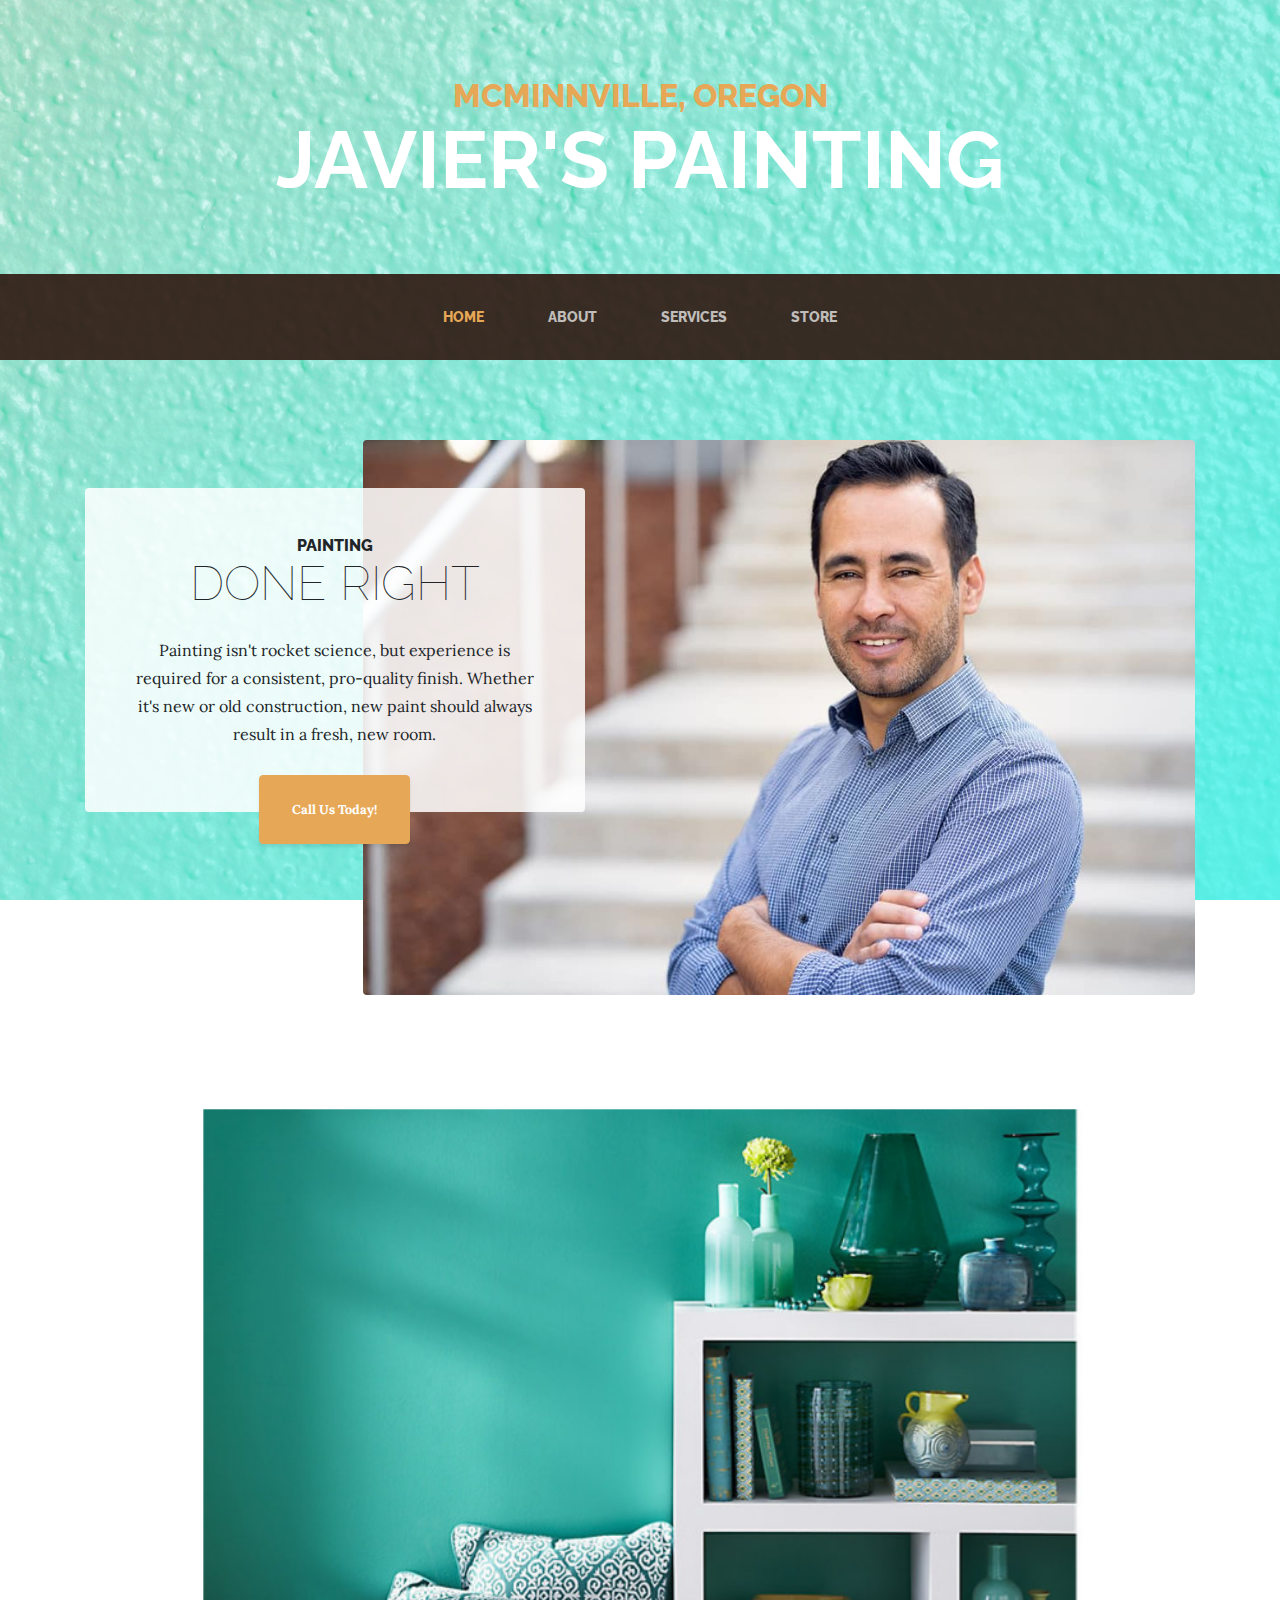
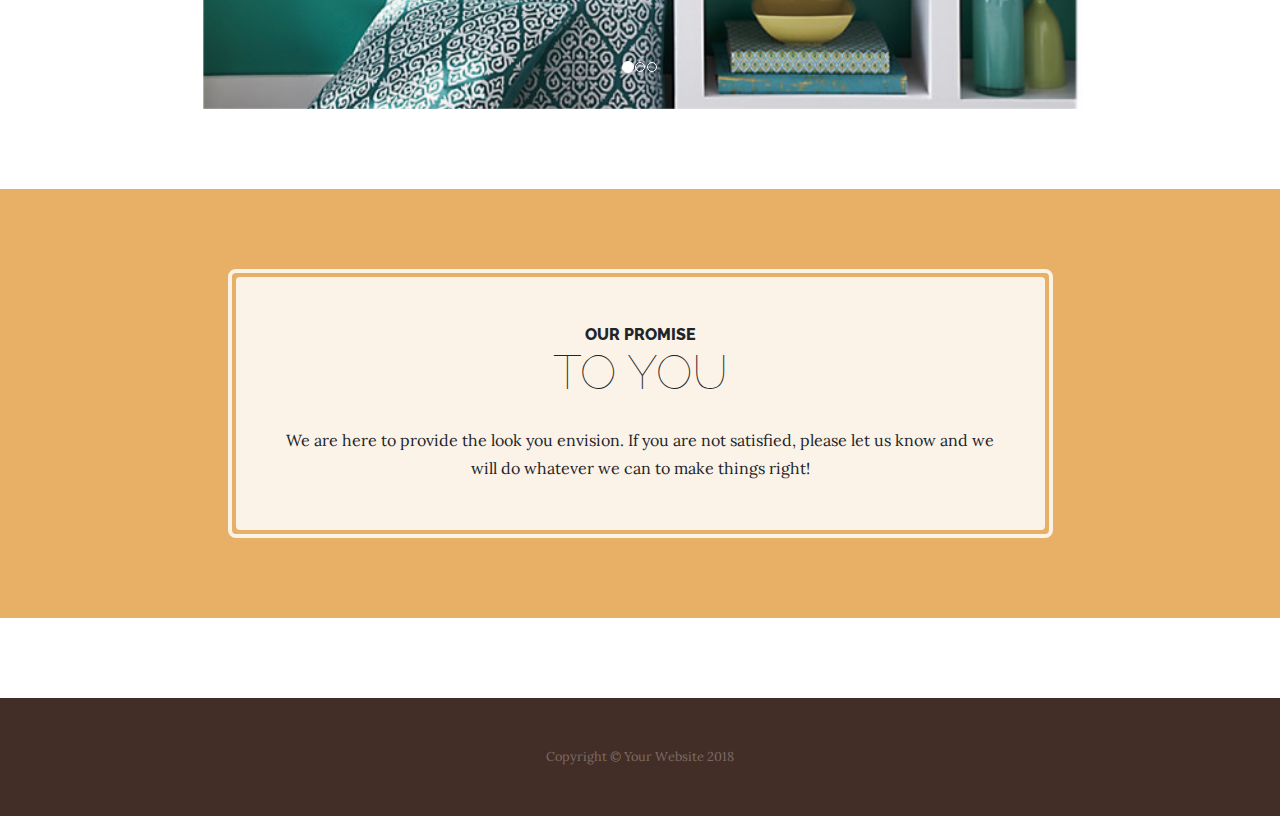
<file: index.html>
<!DOCTYPE html>
<html lang="en">

  <head>

    <meta charset="utf-8">
    <meta name="viewport" content="width=device-width, initial-scale=1, shrink-to-fit=no">
    <meta name="description" content="">
    <meta name="author" content="">

    <title>Javier's Painting</title>

    <!-- Bootstrap core CSS -->

      <!-- <link rel="stylesheet" href="https://maxcdn.bootstrapcdn.com/bootstrap/3.3.7/css/bootstrap.min.css"> Took out only chunk needed for carousel and put it in "business-casual" css-->
		<script src="https://ajax.googleapis.com/ajax/libs/jquery/3.3.1/jquery.min.js"></script>
      <script src="https://maxcdn.bootstrapcdn.com/bootstrap/3.3.7/js/bootstrap.min.js"></script>
          <link href="vendor/bootstrap/css/bootstrap.min.css" rel="stylesheet">

    <!-- Custom fonts for this template -->
    <link href="https://fonts.googleapis.com/css?family=Raleway:100,100i,200,200i,300,300i,400,400i,500,500i,600,600i,700,700i,800,800i,900,900i" rel="stylesheet">
    <link href="https://fonts.googleapis.com/css?family=Lora:400,400i,700,700i" rel="stylesheet">

    <!-- Custom styles for this template -->
    <link href="css/business-casual.css" rel="stylesheet">

  </head>

  <body>

    <h1 class="site-heading text-center text-white d-none d-lg-block">
      <span class="site-heading-upper text-primary mb-3">McMinnville, Oregon</span>
      <span class="site-heading-lower" id="companyName">Javier's Painting</span>
    </h1>


    <!-- Navigation -->
    <nav class="navbar navbar-expand-lg navbar-dark py-lg-4"  id="mainNav">
      <div class="container">
        <a class="navbar-brand text-uppercase text-expanded font-weight-bold d-lg-none" href="#">Javier's Painting</a>
        <button class="navbar-toggler" type="button" data-toggle="collapse" data-target="#navbarResponsive" aria-controls="navbarResponsive" aria-expanded="false" aria-label="Toggle navigation">
          <span class="navbar-toggler-icon"></span>
        </button>
        <div class="collapse navbar-collapse" id="navbarResponsive">
          <ul class="navbar-nav mx-auto">
            <li class="nav-item active px-lg-4">
              <a class="nav-link text-uppercase text-expanded" href="index.html">Home
                <span class="sr-only">(current)</span>
              </a>
            </li>
            <li class="nav-item px-lg-4">
              <a class="nav-link text-uppercase text-expanded" href="about.html">About</a>
            </li>
            <li class="nav-item px-lg-4">
              <a class="nav-link text-uppercase text-expanded" href="services.html">Services</a>
            </li>
            <li class="nav-item px-lg-4">
              <a class="nav-link text-uppercase text-expanded" href="store.html">Store</a>
            </li>
          </ul>
        </div>
      </div>
    </nav>

	 <section class="page-section clearfix">
      <div class="container">
        <div class="intro">
          <img class="intro-img img-fluid mb-3 mb-lg-0 rounded" src="img/Javi.jpg" alt="">
          <div class="intro-text left-0 text-center bg-faded p-5 rounded">
            <h2 class="section-heading mb-4">
              <span class="section-heading-upper">Painting</span>
              <span class="section-heading-lower">Done Right</span>
            </h2>
            <p class="mb-3">Painting isn't rocket science, but experience is required for a consistent, pro-quality finish. Whether it's new or old construction, new paint should always result in a fresh, new room.
            </p>
            <div class="intro-button mx-auto">
              <a class="btn btn-primary btn-xl" href="./store.html">Call Us Today!</a>
            </div>
          </div>
        </div>
      </div>
    </section>

<br/>
	
	


		  

         
<!-- Home page carousel -->
    <div class="img-fluid">
  
      <div id="myCarousel" class="carousel slide" data-ride="carousel" data-interval="2500" >
        <!-- Indicators -->
        <ol class="carousel-indicators">
          <li data-target="#myCarousel" data-slide-to="0" class="active"></li>
          <li data-target="#myCarousel" data-slide-to="1"></li>
          <li data-target="#myCarousel" data-slide-to="2"></li>
        </ol>

        <!-- Wrapper for slides -->
        <div class="carousel-inner">
          <div class="item active">
            <img src="img/Valspar_Paint_Teal.jpeg" alt="Teal Room" style="width:100%;">
          </div>

          <div class="item">
            <img src="img/Freshly-painted-room.jpg" alt="Freshly Painted Room" style="width:100%;">
          </div>
        
          <div class="item">
            <img src="img/blue-ranch.jpg" alt="Blue Ranch" style="width:100%;">
          </div>
        </div>

        <!-- Left and right controls -->
		  <!-- <a class="left carousel-control" href="#myCarousel" data-slide="prev"> -->
			<!-- <span class="glyphicon glyphicon-chevron-left"></span> -->
			<!-- <span class="sr-only">Previous</span> -->
		  <!-- </a> -->
		  <!-- <a class="right carousel-control" href="#myCarousel" data-slide="next"> -->
			<!-- <span class="glyphicon glyphicon-chevron-right"></span> -->
			<!-- <span class="sr-only">Next</span> -->
		  <!-- </a> -->
      </div>
    </div>



    





    <section class="page-section cta">
      <div class="container">
        <div class="row">
          <div class="col-xl-9 mx-auto">
            <div class="cta-inner text-center rounded">
              <h2 class="section-heading mb-4">
                <span class="section-heading-upper">Our Promise</span>
                <span class="section-heading-lower">To You</span>
              </h2>
              <p class="mb-0">We are here to provide the look you envision. If you are not satisfied, please let us know and we will do whatever we can to make things right!</p>
            </div>
          </div>
        </div>
      </div>
    </section>

    <footer class="footer text-faded text-center py-5">
      <div class="container">
        <p class="m-0 small">Copyright &copy; Your Website 2018</p>
      </div>
    </footer>

    <!-- Bootstrap core JavaScript -->
    <script src="vendor/jquery/jquery.min.js"></script>
    <script src="vendor/bootstrap/js/bootstrap.bundle.min.js"></script>

  </body>

</html>
</file>
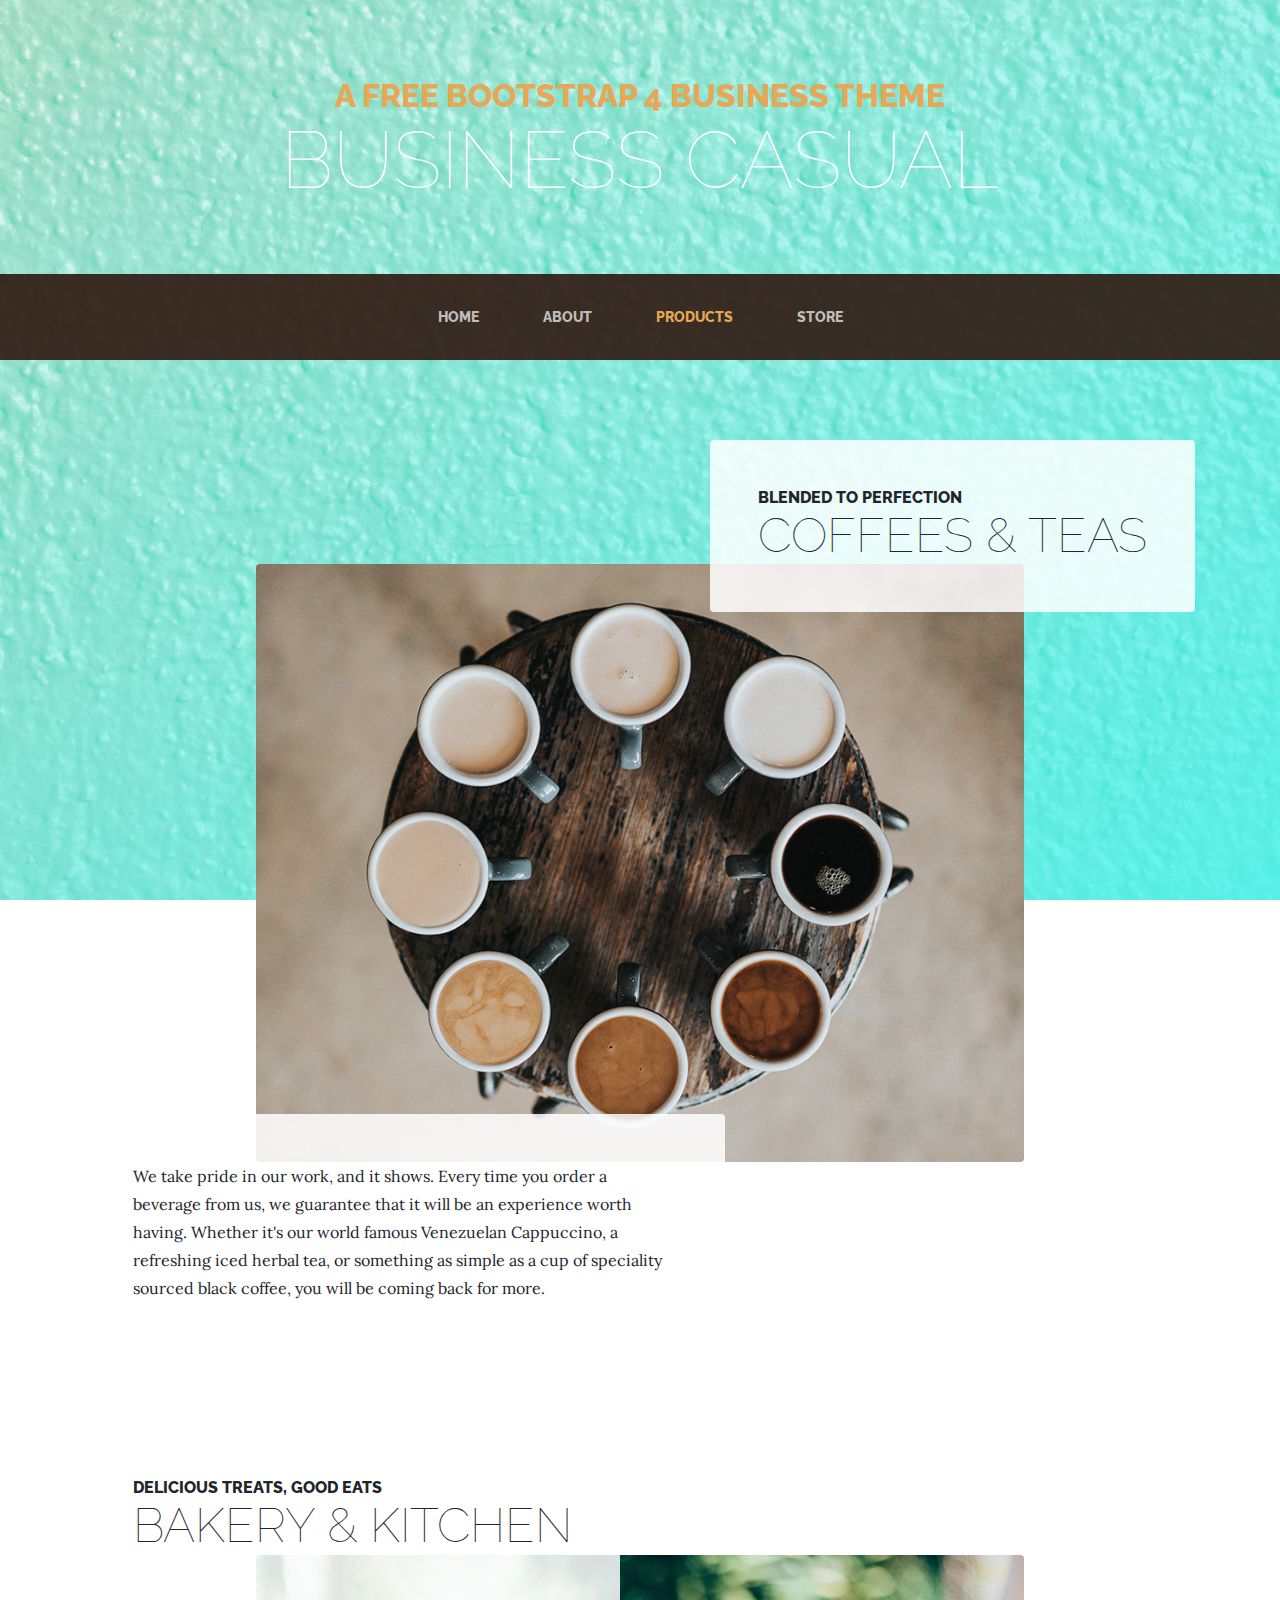
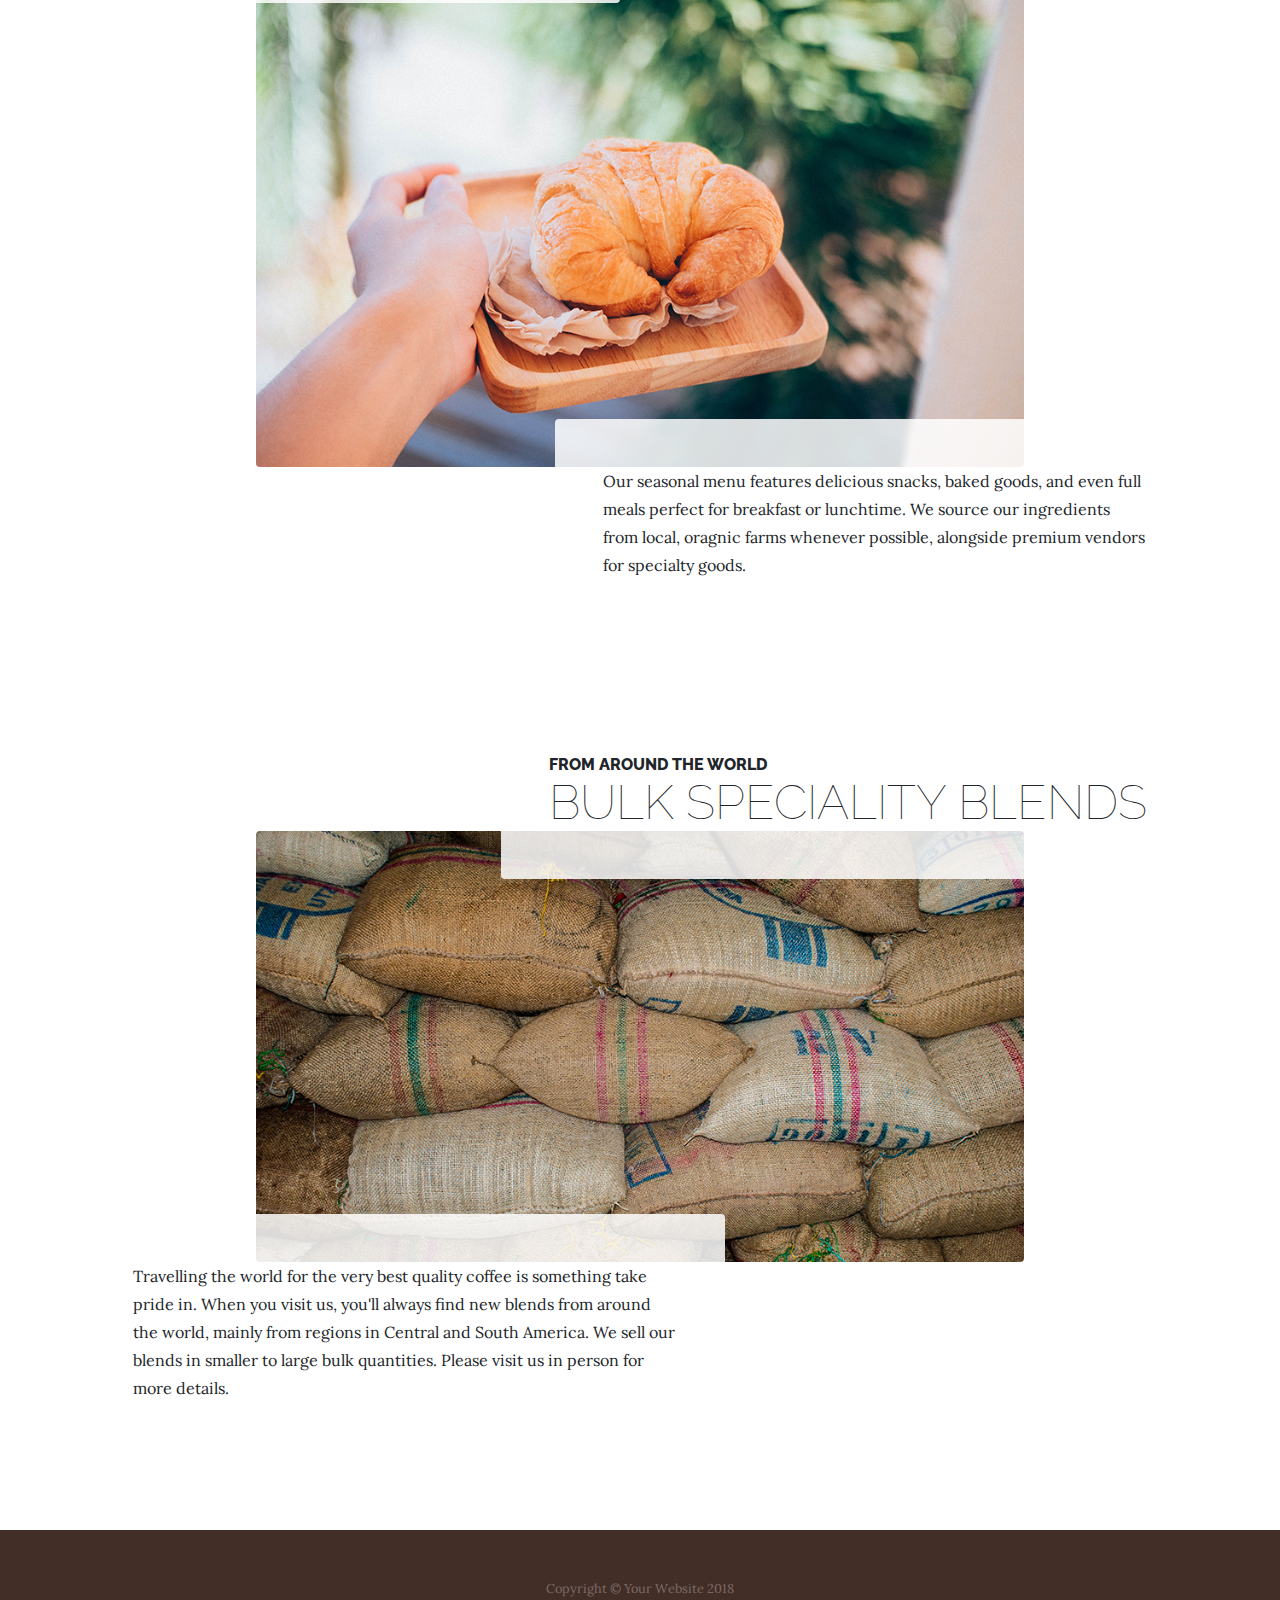
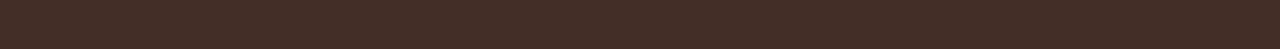
<file: products.html>
<!DOCTYPE html>
<html lang="en">

  <head>

    <meta charset="utf-8">
    <meta name="viewport" content="width=device-width, initial-scale=1, shrink-to-fit=no">
    <meta name="description" content="">
    <meta name="author" content="">

    <title>Business Casual - Start Bootstrap Theme</title>

    <!-- Bootstrap core CSS -->
    <link href="vendor/bootstrap/css/bootstrap.min.css" rel="stylesheet">

    <!-- Custom fonts for this template -->
    <link href="https://fonts.googleapis.com/css?family=Raleway:100,100i,200,200i,300,300i,400,400i,500,500i,600,600i,700,700i,800,800i,900,900i" rel="stylesheet">
    <link href="https://fonts.googleapis.com/css?family=Lora:400,400i,700,700i" rel="stylesheet">

    <!-- Custom styles for this template -->
    <link href="css/business-casual.css" rel="stylesheet">

  </head>

  <body>

    <h1 class="site-heading text-center text-white d-none d-lg-block">
      <span class="site-heading-upper text-primary mb-3">A Free Bootstrap 4 Business Theme</span>
      <span class="site-heading-lower">Business Casual</span>
    </h1>

    <!-- Navigation -->
    <nav class="navbar navbar-expand-lg navbar-dark py-lg-4" id="mainNav">
      <div class="container">
        <a class="navbar-brand text-uppercase text-expanded font-weight-bold d-lg-none" href="#">Start Bootstrap</a>
        <button class="navbar-toggler" type="button" data-toggle="collapse" data-target="#navbarResponsive" aria-controls="navbarResponsive" aria-expanded="false" aria-label="Toggle navigation">
          <span class="navbar-toggler-icon"></span>
        </button>
        <div class="collapse navbar-collapse" id="navbarResponsive">
          <ul class="navbar-nav mx-auto">
            <li class="nav-item px-lg-4">
              <a class="nav-link text-uppercase text-expanded" href="index.html">Home
                <span class="sr-only">(current)</span>
              </a>
            </li>
            <li class="nav-item px-lg-4">
              <a class="nav-link text-uppercase text-expanded" href="about.html">About</a>
            </li>
            <li class="nav-item active px-lg-4">
              <a class="nav-link text-uppercase text-expanded" href="products.html">Products</a>
            </li>
            <li class="nav-item px-lg-4">
              <a class="nav-link text-uppercase text-expanded" href="store.html">Store</a>
            </li>
          </ul>
        </div>
      </div>
    </nav>

    <section class="page-section">
      <div class="container">
        <div class="product-item">
          <div class="product-item-title d-flex">
            <div class="bg-faded p-5 d-flex ml-auto rounded">
              <h2 class="section-heading mb-0">
                <span class="section-heading-upper">Blended to Perfection</span>
                <span class="section-heading-lower">Coffees &amp; Teas</span>
              </h2>
            </div>
          </div>
          <img class="product-item-img mx-auto d-flex rounded img-fluid mb-3 mb-lg-0" src="img/products-01.jpg" alt="">
          <div class="product-item-description d-flex mr-auto">
            <div class="bg-faded p-5 rounded">
              <p class="mb-0">We take pride in our work, and it shows. Every time you order a beverage from us, we guarantee that it will be an experience worth having. Whether it's our world famous Venezuelan Cappuccino, a refreshing iced herbal tea, or something as simple as a cup of speciality sourced black coffee, you will be coming back for more.</p>
            </div>
          </div>
        </div>
      </div>
    </section>

    <section class="page-section">
      <div class="container">
        <div class="product-item">
          <div class="product-item-title d-flex">
            <div class="bg-faded p-5 d-flex mr-auto rounded">
              <h2 class="section-heading mb-0">
                <span class="section-heading-upper">Delicious Treats, Good Eats</span>
                <span class="section-heading-lower">Bakery &amp; Kitchen</span>
              </h2>
            </div>
          </div>
          <img class="product-item-img mx-auto d-flex rounded img-fluid mb-3 mb-lg-0" src="img/products-02.jpg" alt="">
          <div class="product-item-description d-flex ml-auto">
            <div class="bg-faded p-5 rounded">
              <p class="mb-0">Our seasonal menu features delicious snacks, baked goods, and even full meals perfect for breakfast or lunchtime. We source our ingredients from local, oragnic farms whenever possible, alongside premium vendors for specialty goods.</p>
            </div>
          </div>
        </div>
      </div>
    </section>

    <section class="page-section">
      <div class="container">
        <div class="product-item">
          <div class="product-item-title d-flex">
            <div class="bg-faded p-5 d-flex ml-auto rounded">
              <h2 class="section-heading mb-0">
                <span class="section-heading-upper">From Around the World</span>
                <span class="section-heading-lower">Bulk Speciality Blends</span>
              </h2>
            </div>
          </div>
          <img class="product-item-img mx-auto d-flex rounded img-fluid mb-3 mb-lg-0" src="img/products-03.jpg" alt="">
          <div class="product-item-description d-flex mr-auto">
            <div class="bg-faded p-5 rounded">
              <p class="mb-0">Travelling the world for the very best quality coffee is something take pride in. When you visit us, you'll always find new blends from around the world, mainly from regions in Central and South America. We sell our blends in smaller to large bulk quantities. Please visit us in person for more details.</p>
            </div>
          </div>
        </div>
      </div>
    </section>

    <footer class="footer text-faded text-center py-5">
      <div class="container">
        <p class="m-0 small">Copyright &copy; Your Website 2018</p>
      </div>
    </footer>

    <!-- Bootstrap core JavaScript -->
    <script src="vendor/jquery/jquery.min.js"></script>
    <script src="vendor/bootstrap/js/bootstrap.bundle.min.js"></script>

  </body>

</html>
</file>
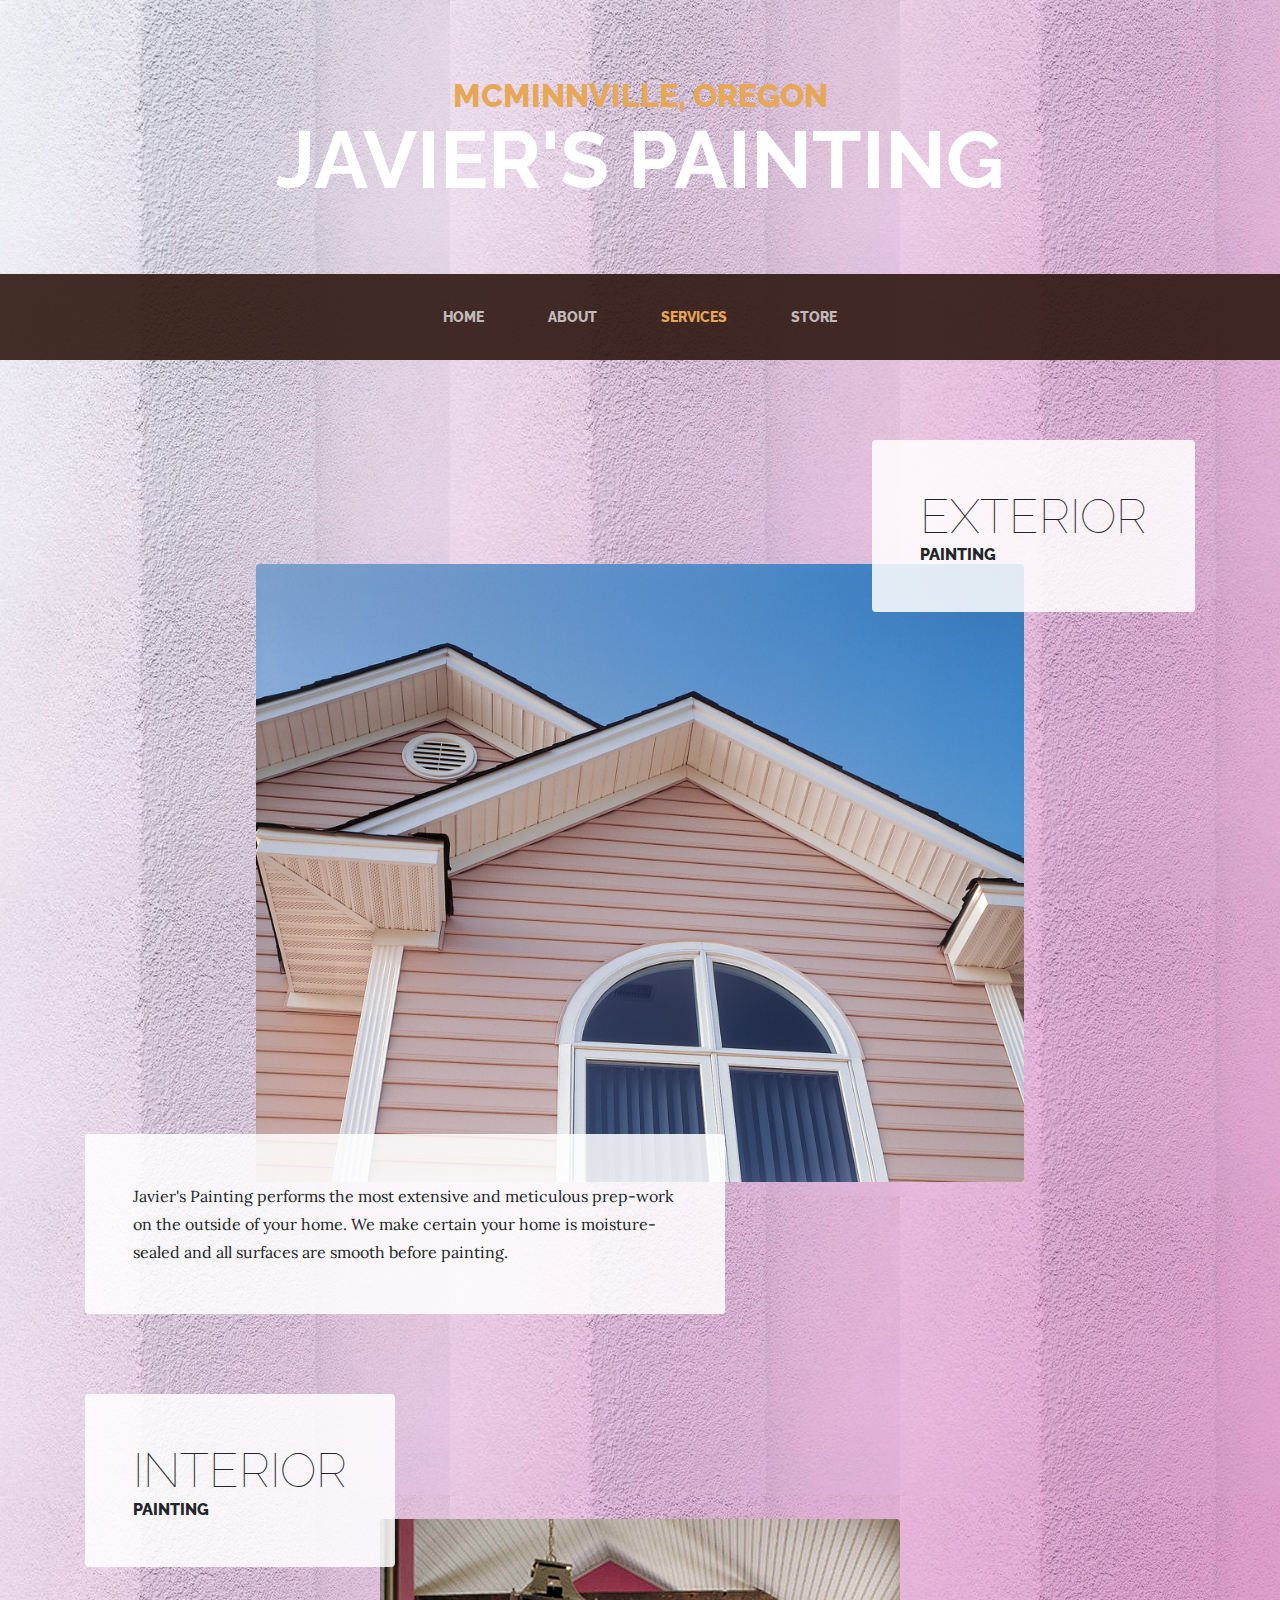
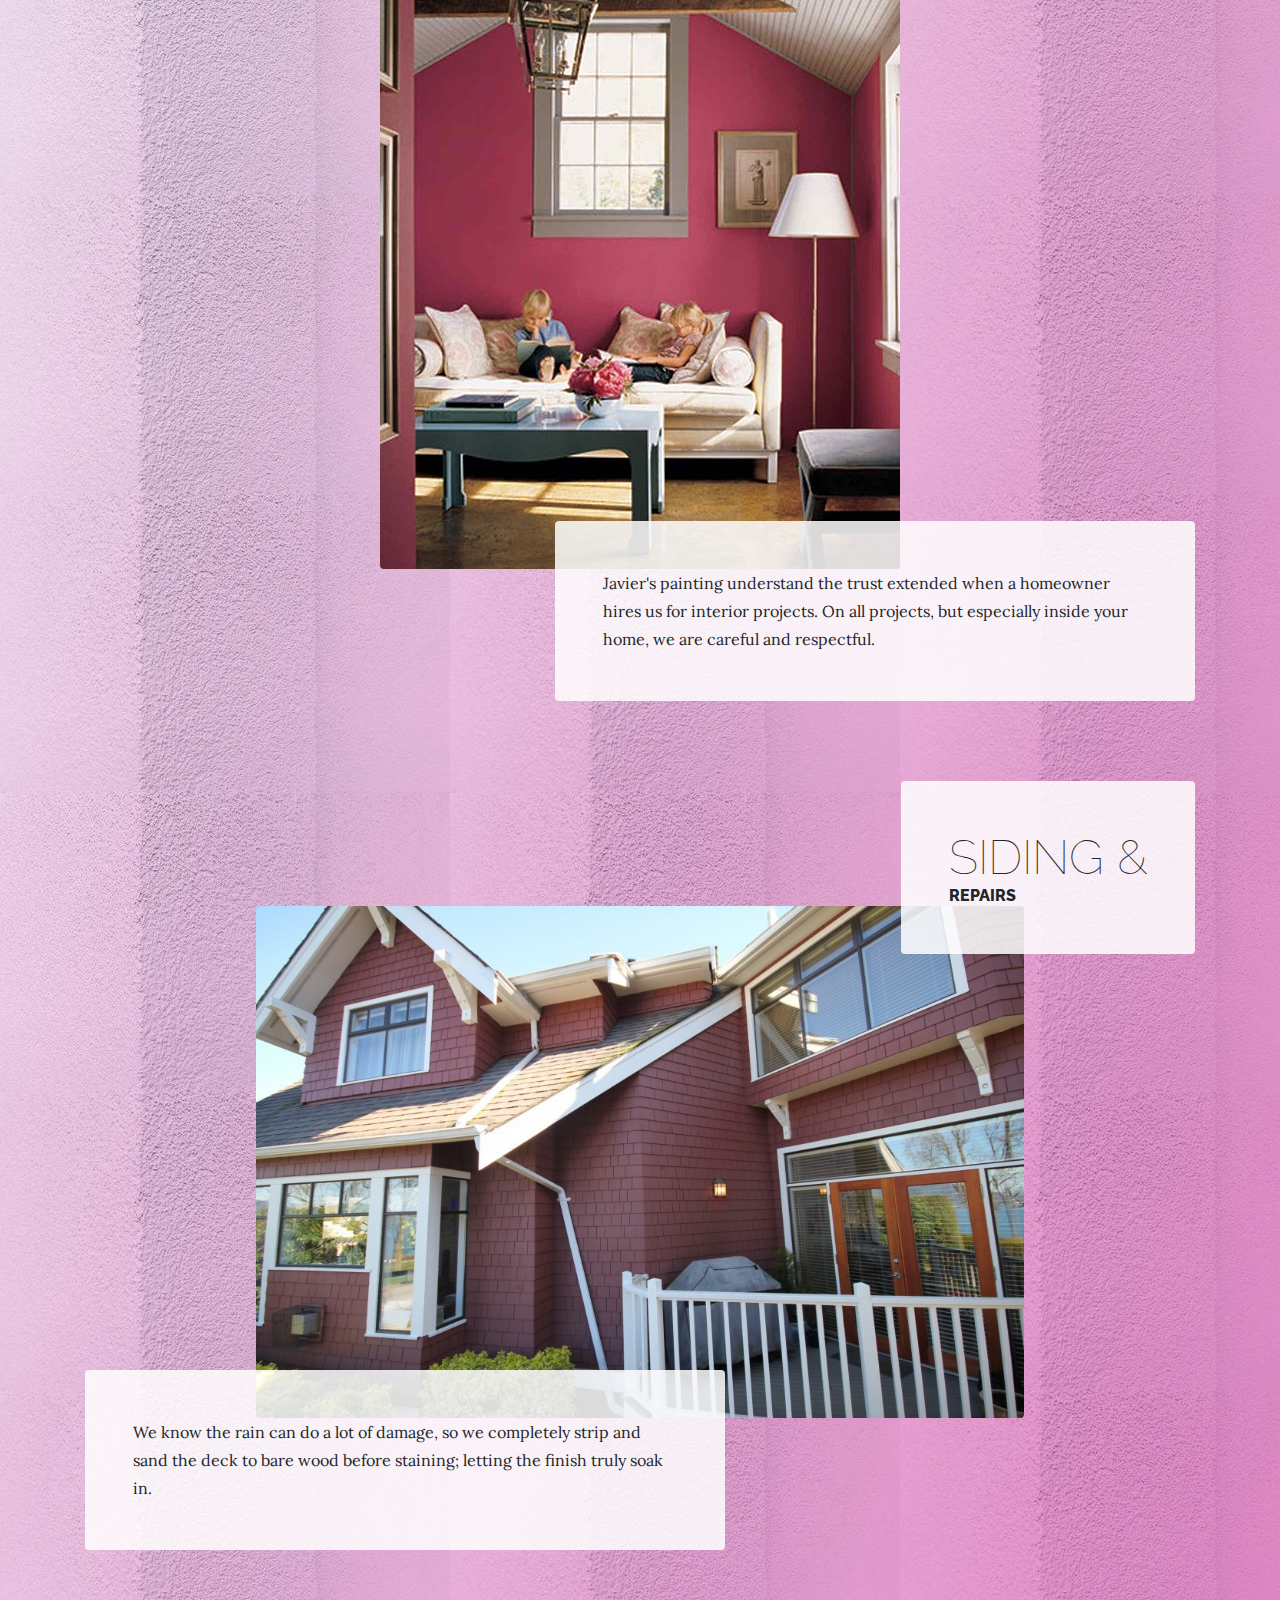
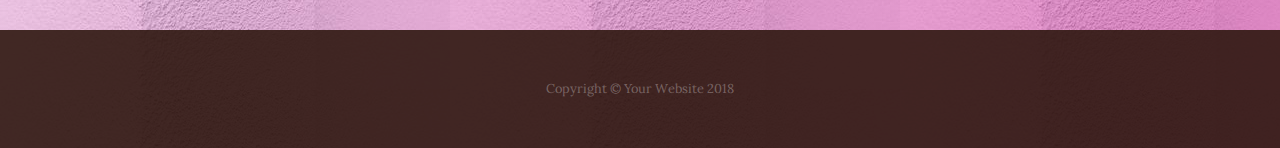
<file: services.html>
<!DOCTYPE html>
<html lang="en">

  <head>

    <meta charset="utf-8">
    <meta name="viewport" content="width=device-width, initial-scale=1, shrink-to-fit=no">
    <meta name="description" content="">
    <meta name="author" content="">

    <title>Javier's Painting</title>

    <!-- Bootstrap core CSS -->
    <link href="vendor/bootstrap/css/bootstrap.min.css" rel="stylesheet">

    <!-- Custom fonts for this template -->
    <link href="https://fonts.googleapis.com/css?family=Raleway:100,100i,200,200i,300,300i,400,400i,500,500i,600,600i,700,700i,800,800i,900,900i" rel="stylesheet">
    <link href="https://fonts.googleapis.com/css?family=Lora:400,400i,700,700i" rel="stylesheet">

    <!-- Custom styles for this template -->
    <link href="css/business-casual.css" rel="stylesheet">
	  <link href="css/services.css" rel="stylesheet">

  </head>

  <body>

    <h1 class="site-heading text-center text-white d-none d-lg-block">
      <span class="site-heading-upper text-primary mb-3">McMinnville, Oregon</span>
      <span class="site-heading-lower" id="companyName">Javier's Painting</span>
    </h1>

    <!-- Navigation -->
    <nav class="navbar navbar-expand-lg navbar-dark py-lg-4" id="mainNav">
      <div class="container">
        <a class="navbar-brand text-uppercase text-expanded font-weight-bold d-lg-none" href="#">Javier's Painting</a>
        <button class="navbar-toggler" type="button" data-toggle="collapse" data-target="#navbarResponsive" aria-controls="navbarResponsive" aria-expanded="false" aria-label="Toggle navigation">
          <span class="navbar-toggler-icon"></span>
        </button>
        <div class="collapse navbar-collapse" id="navbarResponsive">
          <ul class="navbar-nav mx-auto">
            <li class="nav-item px-lg-4">
              <a class="nav-link text-uppercase text-expanded" href="index.html">Home
                <span class="sr-only">(current)</span>
              </a>
            </li>
            <li class="nav-item px-lg-4">
              <a class="nav-link text-uppercase text-expanded" href="about.html">About</a>
            </li>
            <li class="nav-item active px-lg-4">
              <a class="nav-link text-uppercase text-expanded" href="services.html">Services</a>
            </li>
            <li class="nav-item px-lg-4">
              <a class="nav-link text-uppercase text-expanded" href="store.html">Store</a>
            </li>
          </ul>
        </div>
      </div>
    </nav>

    <section class="page-section">
      <div class="container">
        <div class="product-item">
          <div class="product-item-title d-flex">
            <div class="bg-faded p-5 d-flex ml-auto rounded">
              <h2 class="section-heading mb-0">
                <span class="section-heading-lower">Exterior</span>
                <span class="section-heading-upper">Painting</span>
              </h2>
            </div>
          </div>
          <img class="product-item-img mx-auto d-flex rounded img-fluid mb-3 mb-lg-0" src="img/pinkhouse.jpg" alt="">
          <div class="product-item-description d-flex mr-auto">
            <div class="bg-faded p-5 rounded">
              <p class="mb-0">Javier's Painting performs the most extensive and meticulous prep-work on the outside of your home. We make certain your home is moisture-sealed and all surfaces are smooth before painting.</p>
            </div>
          </div>
        </div>
      </div>
    </section>

    <section class="page-section">
      <div class="container">
        <div class="product-item">
          <div class="product-item-title d-flex">
            <div class="bg-faded p-5 d-flex mr-auto rounded">
              <h2 class="section-heading mb-0">
                <span class="section-heading-lower">Interior</span>
                <span class="section-heading-upper">Painting</span>
              </h2>
            </div>
          </div>
          <img class="product-item-img mx-auto d-flex rounded img-fluid mb-3 mb-lg-0" src="img/pinkkidsroom.jpg" alt="">
          <div class="product-item-description d-flex ml-auto">
            <div class="bg-faded p-5 rounded">
              <p class="mb-0">Javier's painting understand the trust extended when a homeowner hires us for interior projects. On all projects, but especially inside your home, we are careful and respectful.</p>
            </div>
          </div>
        </div>
      </div>
    </section>

    <section class="page-section">
      <div class="container">
        <div class="product-item">
          <div class="product-item-title d-flex">
            <div class="bg-faded p-5 d-flex ml-auto rounded">
              <h2 class="section-heading mb-0">
                <span class="section-heading-lower">Siding &amp </span>
                <span class="section-heading-upper">Repairs</span>
              </h2>
            </div>
          </div>
          <img class="product-item-img mx-auto d-flex rounded img-fluid mb-3 mb-lg-0" src="img/MauveExterior.jpg" alt="">
          <div class="product-item-description d-flex mr-auto">
            <div class="bg-faded p-5 rounded">
              <p class="mb-0">We know the rain can do a lot of damage, so we completely strip and sand the deck to bare wood before staining; letting the finish truly soak in.</p>
            </div>
          </div>
        </div>
      </div>
    </section>

    <footer class="footer text-faded text-center py-5">
      <div class="container">
        <p class="m-0 small">Copyright &copy; Your Website 2018</p>
      </div>
    </footer>

    <!-- Bootstrap core JavaScript -->
    <script src="vendor/jquery/jquery.min.js"></script>
    <script src="vendor/bootstrap/js/bootstrap.bundle.min.js"></script>

  </body>

</html>
</file>
<file: css/services.css>
body {
	background: linear-gradient(to top left, rgba(216, 54, 159, .55), rgba(0,0,0, 0)), url("../img/White-wall-w-edges.jpg")
}
</file>
<file: css/business-casual.css>
/*!
 * Start Bootstrap - Business Casual v4.1.1 (https://startbootstrap.com/template-overviews/business-casual)
 * Copyright 2013-2018 Start Bootstrap
 * Licensed under MIT (https://github.com/BlackrockDigital/startbootstrap-business-casual/blob/master/LICENSE)
 */
body {
  font-family: 'Lora';
  background: linear-gradient(to top left, rgba(66, 244, 238, .8), rgba(0,0,0, 0)), url("../img/mintgreenwall.jpg");
  background-attachment: fixed;
  background-position: center;
  background-size: cover;
}

h1,
h2,
h3,
h4,
h5,
h6 {
  font-family: 'Raleway';
}

p {
  line-height: 1.75;
}

.text-faded {
  color: rgba(255, 255, 255, 0.3);
}

.site-heading {
  margin-top: 5rem;
  margin-bottom: 5rem;
  text-transform: uppercase;
  line-height: 1;
  font-family: 'Raleway';
}

.site-heading .site-heading-upper {
  display: block;
  font-size: 2rem;
  font-weight: 800;
}

.site-heading .site-heading-lower {
  font-size: 5rem;
  font-weight: 100;
  line-height: 4rem;
}

.page-section {
  margin-top: 5rem;
  margin-bottom: 5rem;
}

.section-heading {
  text-transform: uppercase;
}

.section-heading .section-heading-upper {
  display: block;
  font-size: 1rem;
  font-weight: 800;
}

.section-heading .section-heading-lower {
  display: block;
  font-size: 3rem;
  font-weight: 100;
}

.bg-faded {
  background-color: rgba(255, 255, 255, 0.85);
}

#mainNav {
  background-color: rgba(47, 23, 15, 0.9);
  font-family: 'Raleway';
}

#mainNav .navbar-brand {
  color: #e6a756;
}

#mainNav .navbar-nav .nav-item .nav-link {
  color: rgba(255, 255, 255, 0.7);
  font-weight: 800;
}

#mainNav .navbar-nav .nav-item.active .nav-link {
  color: #e6a756;
}

@media (min-width: 992px) {
  #mainNav .navbar-nav .nav-item .nav-link {
    font-size: 0.9rem;
  }
  #mainNav .navbar-nav .nav-item .nav-link:hover {
    color: rgba(255, 255, 255, 0.4);
  }
  #mainNav .navbar-nav .nav-item.active .nav-link:hover {
    color: #e6a756;
  }
}

.btn-xl {
  font-weight: 700;
  font-size: 0.8rem;
  padding-top: 1.5rem;
  padding-bottom: 1.5rem;
  padding-left: 2rem;
  padding-right: 2rem;
}

.intro {
  position: relative;
}

@media (min-width: 992px) {
  .intro .intro-img {
    width: 75%;
    float: right;
  }
  .intro .intro-text {
    left: 0;
    width: 60%;
    margin-top: 3rem;
    position: absolute;
  }
  .intro .intro-text .intro-button {
    width: 100%;
    left: 0;
    position: absolute;
    bottom: -2rem;
  }
}

@media (min-width: 1200px) {
  .intro .intro-text {
    width: 45%;
  }
}

.cta {
  padding-top: 5rem;
  padding-bottom: 5rem;
  background-color: rgba(230, 167, 86, 0.9);
}

.cta .cta-inner {
  position: relative;
  padding: 3rem;
  margin: 0.5rem;
  background-color: rgba(255, 255, 255, 0.85);
}

.cta .cta-inner:before {
  border-radius: 0.5rem;
  content: '';
  position: absolute;
  top: -0.5rem;
  bottom: -0.5rem;
  left: -0.5rem;
  right: -0.5rem;
  border: 0.25rem solid rgba(255, 255, 255, 0.85);
}

@media (min-width: 992px) {
  .about-heading .about-heading-img {
    position: relative;
    z-index: 0;
  }
  .about-heading .about-heading-content {
    margin-top: -5rem;
    position: relative;
    z-index: 1;
  }
}

@media (min-width: 992px) {
  .product-item .product-item-title {
    position: relative;
    z-index: 1;
    margin-bottom: -3rem;
  }
  .product-item .product-item-img {
    position: relative;
    z-index: 0;
    max-width: 60vw;
  }
  .product-item .product-item-description {
    position: relative;
    z-index: 1;
    margin-top: -3rem;
    max-width: 50vw;
  }
}

.list-hours {
  font-size: 0.9rem;
}

.list-hours .list-hours-item {
  border-bottom: 1px solid rgba(230, 167, 86, 0.5);
  padding-bottom: .25rem;
  margin-bottom: 1rem;
  font-style: italic;
}

.list-hours .list-hours-item.today {
  font-weight: bold;
  color: #e6a756;
}

@media (min-width: 992px) {
  .list-hours {
    width: 50%;
    font-size: 1.1rem;
  }
}

.address strong {
  font-size: 1.2rem;
}

.footer {
  background-color: rgba(47, 23, 15, 0.9);
}

.text-primary {
  color: #e6a756 !important;
}

.bg-primary {
  background-color: #e6a756 !important;
}

.btn {
  box-shadow: 0px 3px 3px 0px rgba(33, 37, 41, 0.1);
}

.btn-primary {
  background-color: #e6a756;
  border-color: #e6a756;
}

.btn-primary:hover, .btn-primary:focus, .btn-primary:active {
  background-color: #df902a;
  border-color: #df902a;
}

.font-weight-light {
  font-weight: 100 !important;
}

#companyName {
  font-weight: bolder;
}

#myCarousel {
  width: 70%;
  padding-top: 10px;
  padding-right: 1px;
  padding-bottom: 0px;
  padding-left: 1px;
  margin: auto;
}

.carousel {
  position: center;
}
.carousel-inner {
  position: relative;
  width: 100%;
  overflow: hidden;
}
.carousel-inner > .item {
  position: relative;
  display: none;
  -webkit-transition: .6s ease-in-out left;
       -o-transition: .6s ease-in-out left;
          transition: .6s ease-in-out left;
}
.carousel-inner > .item > img,
.carousel-inner > .item > a > img {
  line-height: 1;
}
@media all and (transform-3d), (-webkit-transform-3d) {
  .carousel-inner > .item {
    -webkit-transition: -webkit-transform .6s ease-in-out;
         -o-transition:      -o-transform .6s ease-in-out;
            transition:         transform .6s ease-in-out;

    -webkit-backface-visibility: hidden;
            backface-visibility: hidden;
    -webkit-perspective: 1000px;
            perspective: 1000px;
  }
  .carousel-inner > .item.next,
  .carousel-inner > .item.active.right {
    left: 0;
    -webkit-transform: translate3d(100%, 0, 0);
            transform: translate3d(100%, 0, 0);
  }
  .carousel-inner > .item.prev,
  .carousel-inner > .item.active.left {
    left: 0;
    -webkit-transform: translate3d(-100%, 0, 0);
            transform: translate3d(-100%, 0, 0);
  }
  .carousel-inner > .item.next.left,
  .carousel-inner > .item.prev.right,
  .carousel-inner > .item.active {
    left: 0;
    -webkit-transform: translate3d(0, 0, 0);
            transform: translate3d(0, 0, 0);
  }
}
.carousel-inner > .active,
.carousel-inner > .next,
.carousel-inner > .prev {
  display: block;
}
.carousel-inner > .active {
  left: 0;
}
.carousel-inner > .next,
.carousel-inner > .prev {
  position: absolute;
  top: 0;
  width: 100%;
}
.carousel-inner > .next {
  left: 100%;
}
.carousel-inner > .prev {
  left: -100%;
}
.carousel-inner > .next.left,
.carousel-inner > .prev.right {
  left: 0;
}
.carousel-inner > .active.left {
  left: -100%;
}
.carousel-inner > .active.right {
  left: 100%;
}
.carousel-control {
  position: absolute;
  top: 0;
  bottom: 0;
  left: 0;
  width: 15%;
  font-size: 20px;
  color: #fff;
  text-align: center;
  text-shadow: 0 1px 2px rgba(0, 0, 0, .6);
  background-color: rgba(0, 0, 0, 0);
  filter: alpha(opacity=50);
  opacity: .5;
}
.carousel-control.left {
  background-image: -webkit-linear-gradient(left, rgba(0, 0, 0, .5) 0%, rgba(0, 0, 0, .0001) 100%);
  background-image:      -o-linear-gradient(left, rgba(0, 0, 0, .5) 0%, rgba(0, 0, 0, .0001) 100%);
  background-image: -webkit-gradient(linear, left top, right top, from(rgba(0, 0, 0, .5)), to(rgba(0, 0, 0, .0001)));
  background-image:         linear-gradient(to right, rgba(0, 0, 0, .5) 0%, rgba(0, 0, 0, .0001) 100%);
  filter: progid:DXImageTransform.Microsoft.gradient(startColorstr='#80000000', endColorstr='#00000000', GradientType=1);
  background-repeat: repeat-x;
}
.carousel-control.right {
  right: 0;
  left: auto;
  background-image: -webkit-linear-gradient(left, rgba(0, 0, 0, .0001) 0%, rgba(0, 0, 0, .5) 100%);
  background-image:      -o-linear-gradient(left, rgba(0, 0, 0, .0001) 0%, rgba(0, 0, 0, .5) 100%);
  background-image: -webkit-gradient(linear, left top, right top, from(rgba(0, 0, 0, .0001)), to(rgba(0, 0, 0, .5)));
  background-image:         linear-gradient(to right, rgba(0, 0, 0, .0001) 0%, rgba(0, 0, 0, .5) 100%);
  filter: progid:DXImageTransform.Microsoft.gradient(startColorstr='#00000000', endColorstr='#80000000', GradientType=1);
  background-repeat: repeat-x;
}
.carousel-control:hover,
.carousel-control:focus {
  color: #fff;
  text-decoration: none;
  filter: alpha(opacity=90);
  outline: 0;
  opacity: .9;
}
.carousel-control .icon-prev,
.carousel-control .icon-next,
.carousel-control .glyphicon-chevron-left,
.carousel-control .glyphicon-chevron-right {
  position: absolute;
  top: 50%;
  z-index: 5;
  display: inline-block;
  margin-top: -10px;
}
.carousel-control .icon-prev,
.carousel-control .glyphicon-chevron-left {
  left: 50%;
  margin-left: -10px;
}
.carousel-control .icon-next,
.carousel-control .glyphicon-chevron-right {
  right: 50%;
  margin-right: -10px;
}
.carousel-control .icon-prev,
.carousel-control .icon-next {
  width: 20px;
  height: 20px;
  font-family: serif;
  line-height: 1;
}
.carousel-control .icon-prev:before {
  content: '\2039';
}
.carousel-control .icon-next:before {
  content: '\203a';
}
.carousel-indicators {
  position: absolute;
  bottom: 10px;
  left: 50%;
  z-index: 15;
  width: 60%;
  padding-left: 0;
  margin-left: -30%;
  text-align: center;
  list-style: none;
}
.carousel-indicators li {
  display: inline-block;
  width: 10px;
  height: 10px;
  margin: 1px;
  text-indent: -999px;
  cursor: pointer;
  background-color: #000 \9;
  background-color: rgba(0, 0, 0, 0);
  border: 1px solid #fff;
  border-radius: 10px;
}
.carousel-indicators .active {
  width: 12px;
  height: 12px;
  margin: 0;
  background-color: #fff;
}
.carousel-caption {
  position: absolute;
  right: 15%;
  bottom: 20px;
  left: 15%;
  z-index: 10;
  padding-top: 20px;
  padding-bottom: 20px;
  color: #fff;
  text-align: center;
  text-shadow: 0 1px 2px rgba(0, 0, 0, .6);
}
.carousel-caption .btn {
  text-shadow: none;
}
@media screen and (min-width: 768px) {
  .carousel-control .glyphicon-chevron-left,
  .carousel-control .glyphicon-chevron-right,
  .carousel-control .icon-prev,
  .carousel-control .icon-next {
    width: 30px;
    height: 30px;
    margin-top: -10px;
    font-size: 30px;
  }
  .carousel-control .glyphicon-chevron-left,
  .carousel-control .icon-prev {
    margin-left: -10px;
  }
  .carousel-control .glyphicon-chevron-right,
  .carousel-control .icon-next {
    margin-right: -10px;
  }
  .carousel-caption {
    right: 20%;
    left: 20%;
    padding-bottom: 30px;
  }
  .carousel-indicators {
    bottom: 20px;
  }
}
</file>
